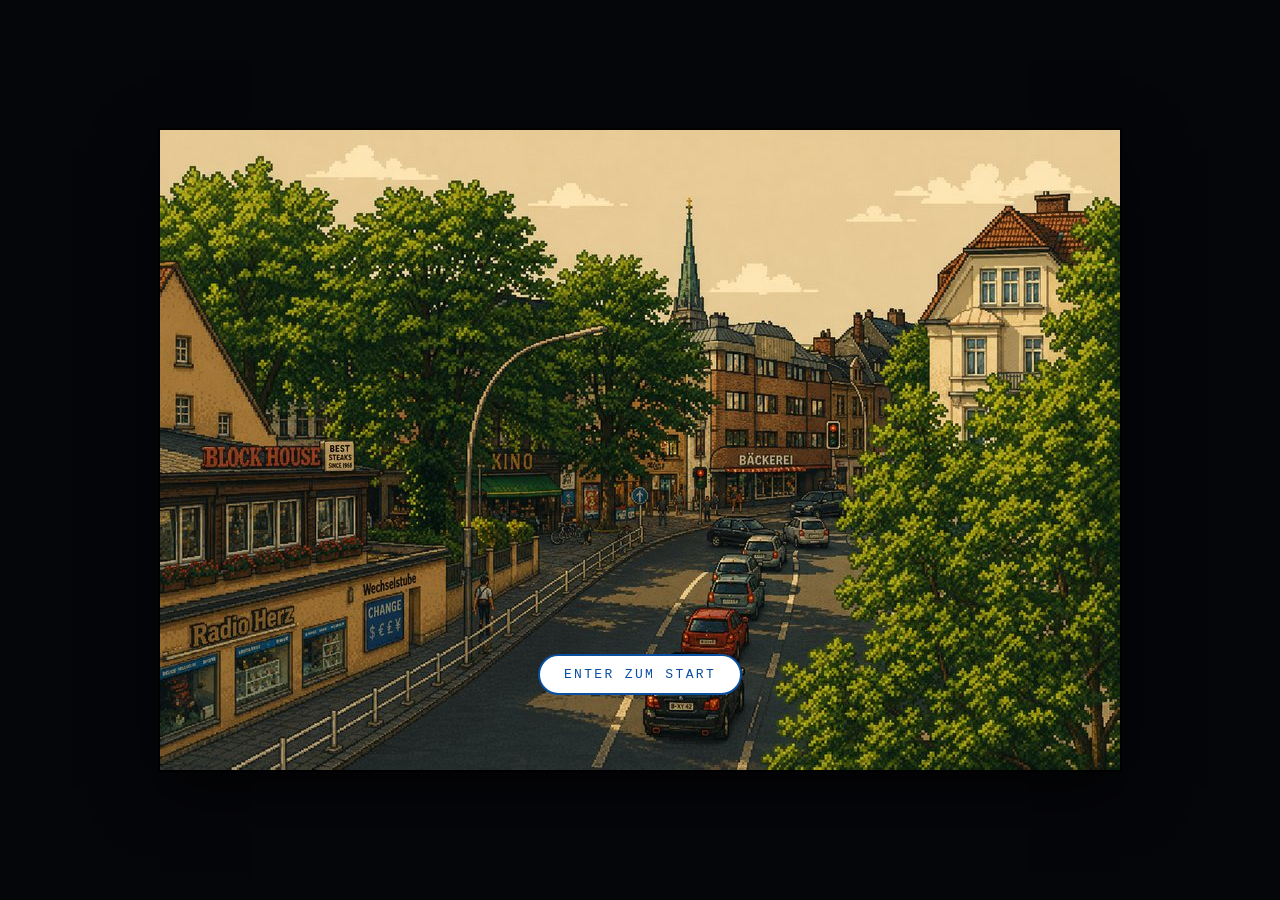
<file: index.html>
<!DOCTYPE html>
<html lang="de">
<head>
<meta charset="utf-8">
<meta name="viewport" content="width=device-width,initial-scale=1,maximum-scale=1,user-scalable=no,viewport-fit=cover">
<title>GIGOS — Zehlendorf Mitte</title>
<link rel="stylesheet" href="styles/main.css">
</head>
<body>
<div id="wrap"><canvas id="game" width="320" height="180"></canvas></div>

<div id="banner"><div class="b-sub" id="bSub">Bezirk</div><div class="b-name" id="bName">Zehlendorf Mitte</div></div>
<div id="dialog"><div class="who" id="dWho"></div><div id="dText"></div><div id="dChoices"></div><div class="more">▼</div></div>
<div id="toast"></div>

<div id="title">
  <div style="position:relative;display:flex;align-items:center;justify-content:center">
    <img id="loadImg" alt="Zehlendorf Mitte">
    <div id="titleText">
      <div id="startpill">Enter zum Start</div>
    </div>
  </div>
</div>

<div id="invBack"></div>
<div id="inv">
  <div class="inv-head">🎒 Inventar <span id="invClose">✕</span></div>
  <div id="invGrid"></div>
  <div class="inv-foot">I / ✕&nbsp;·&nbsp;Schließen</div>
</div>

<div id="touch">
  <div class="pad" id="pUp">▲</div><div class="pad" id="pDown">▼</div>
  <div class="pad" id="pLeft">◀</div><div class="pad" id="pRight">▶</div>
  <div class="pad" id="pInv">🎒</div>
  <div class="pad" id="pDex">📔</div>
  <div class="pad" id="pTeam">🐾</div>
  <div class="pad" id="pA">A</div>
</div>
<div class="hint">Bewegen: WASD / Pfeile &nbsp;·&nbsp; Reden: E &nbsp;·&nbsp; Inventar: I &nbsp;·&nbsp; Team: T &nbsp;·&nbsp; Berlinodex: B</div>

<script type="module" src="src/main.js"></script>
</body>
</html>
</file>
<file: styles/main.css>
:root{
    --enamel:#0a4ea0;      /* Berliner Straßenschild-Blau */
    --enamel-dark:#073a78;
    --parch:#efe3c4;       /* warmes Pergament/Emaille-Weiß */
    --ink:#2a2118;
    --dusk:#f2dcae;
  }
  *{box-sizing:border-box;margin:0;padding:0}
  html,body{height:100%;background:#05060a;overflow:hidden;
    font-family:Georgia,'Iowan Old Style','Times New Roman',serif;
    -webkit-user-select:none;user-select:none;touch-action:none;overscroll-behavior:none;}
  #wrap{position:fixed;inset:0;display:flex;align-items:center;justify-content:center;background:#05060a;}
  canvas{image-rendering:pixelated;image-rendering:crisp-edges;display:block;}
  #game{box-shadow:0 0 0 2px #000,0 18px 60px rgba(0,0,0,.7);}

  /* ---- District-Banner: blaues Emaille-Straßenschild ---- */
  #banner{position:fixed;left:50%;top:34px;transform:transl(-50%,-160%);
    background:var(--enamel);color:#fff;border:3px solid #fff;border-radius:4px;
    box-shadow:inset 0 0 0 3px var(--enamel),0 6px 22px rgba(0,0,0,.55);
    padding:9px 30px 11px;letter-spacing:.06em;text-align:center;z-index:40;
    transition:transform .55s cubic-bezier(.2,.9,.25,1.2),opacity .4s;opacity:0;pointer-events:none;}
  #banner .b-sub{font-size:11px;letter-spacing:.22em;opacity:.82;text-transform:uppercase;margin-bottom:2px;font-family:'Courier New',monospace;}
  #banner .b-name{font-size:25px;font-weight:bold;font-variant:small-caps;text-shadow:1px 1px 0 var(--enamel-dark);}
  #banner.show{transform:translate(-50%,0);opacity:1;}

  /* ---- Dialog ---- */
  #dialog{position:fixed;left:50%;bottom:18px;transform:translateX(-50%);width:min(560px,92vw);
    background:linear-gradient(180deg,#f6ecd2,#e7d6ad);color:var(--ink);
    border:2px solid #2a2118;border-radius:7px;
    box-shadow:inset 0 0 0 2px #c9b483,0 8px 28px rgba(0,0,0,.6);
    padding:15px 18px 16px;z-index:45;display:none;line-height:1.45;font-size:16px;}
  #dialog .who{font-family:'Courier New',monospace;font-size:11px;letter-spacing:.16em;text-transform:uppercase;
    color:#8a5a2a;margin-bottom:5px;}
  #dialog .more{position:absolute;right:14px;bottom:9px;color:#8a5a2a;font-size:13px;animation:bob 1s infinite;}
  #dChoices{margin-top:9px;display:none;}
  #dChoices .dchoice{padding:7px 11px;margin:4px 0;border:1.5px solid #b09562;border-radius:5px;background:#efe0bd;color:#2a2118;cursor:pointer;font-size:14px;line-height:1.3;}
  #dChoices .dchoice.sel{background:#e6cd8e;border-color:#8a5a2a;box-shadow:inset 0 0 0 1px #8a5a2a;}
  #dChoices .dchoice:active{background:#dcc384;}
  @keyframes bob{50%{transform:translateY(3px)}}

  /* ---- Toast (Encounter etc.) ---- */
  #toast{position:fixed;left:50%;top:18%;transform:translateX(-50%) scale(.9);z-index:46;
    background:rgba(12,10,18,.86);color:#ffe6a8;border:1px solid #ffce73;border-radius:6px;
    padding:9px 18px;font-size:15px;letter-spacing:.02em;opacity:0;transition:opacity .25s,transform .25s;
    backdrop-filter:blur(3px);text-align:center;pointer-events:none;}
  #toast.show{opacity:1;transform:translateX(-50%) scale(1);}

  /* ---- Ladescreen (KI-Bild von Zehlendorf) ---- */
  #title{position:fixed;inset:0;z-index:60;display:flex;flex-direction:column;align-items:center;justify-content:center;
    background:#05060a;}
  #loadImg{image-rendering:pixelated;max-width:96vw;max-height:82vh;object-fit:contain;
    box-shadow:0 0 0 2px #000,0 20px 60px rgba(0,0,0,.7);}
  #titleText{position:absolute;left:0;right:0;bottom:0;display:flex;flex-direction:column;align-items:center;justify-content:flex-end;
    padding-bottom:8%;pointer-events:none;}
  #startpill{font-family:'Courier New',monospace;font-size:13px;letter-spacing:.18em;color:#0a4ea0;
    background:#fff;border:2px solid #fff;box-shadow:0 0 0 2px #0a4ea0;border-radius:30px;padding:9px 22px;
    text-transform:uppercase;animation:pulse 1.8s infinite;}
  @keyframes pulse{50%{opacity:.55}}

  /* ---- Touch-Steuerung (nur Touch) ---- */
  #touch{position:fixed;inset:0;z-index:30;display:none;pointer-events:none;}
  .pad{position:absolute;pointer-events:auto;width:62px;height:62px;border-radius:12px;
    background:rgba(20,16,10,.34);border:1.5px solid rgba(255,255,255,.22);backdrop-filter:blur(2px);
    color:#f2dcae;font-size:22px;display:flex;align-items:center;justify-content:center;}
  #pUp{left:74px;bottom:150px}#pDown{left:74px;bottom:24px}#pLeft{left:8px;bottom:87px}#pRight{left:140px;bottom:87px}
  #pInv{right:22px;bottom:135px;width:52px;height:52px;border-radius:12px;background:rgba(10,78,160,.42);font-size:24px;}
  #pDex{right:22px;bottom:198px;width:52px;height:52px;border-radius:12px;background:rgba(150,110,40,.5);font-size:24px;}
  #pTeam{right:22px;bottom:261px;width:52px;height:52px;border-radius:12px;background:rgba(40,120,90,.5);font-size:24px;}
  @media (pointer:coarse){ #dexIcon{display:none;} }
  #pA{right:22px;bottom:50px;width:72px;height:72px;border-radius:50%;background:rgba(10,78,160,.5);font-family:'Courier New',monospace;font-size:18px;}
  @media (pointer:coarse){#touch{display:block}}

  /* ---- Inventar-Panel (Emaille/Pergament-Look) ---- */
  #inv{position:fixed;left:50%;top:50%;transform:translate(-50%,-50%);z-index:55;display:none;
    width:min(360px,86vw);background:linear-gradient(180deg,#f6ecd2,#e7d6ad);color:var(--ink);
    border:2px solid #2a2118;border-radius:9px;box-shadow:inset 0 0 0 2px #c9b483,0 14px 40px rgba(0,0,0,.65);
    padding:14px 16px 12px;}
  #inv .inv-head{font-family:'Courier New',monospace;font-size:12px;letter-spacing:.18em;text-transform:uppercase;
    color:#8a5a2a;border-bottom:1px solid #c9b483;padding-bottom:8px;margin-bottom:10px;}
  #invClose{float:right;cursor:pointer;color:#8a5a2a;font-size:16px;line-height:1;margin:-2px -4px 0 0;padding:2px 8px;
    border:1px solid #c9b483;border-radius:6px;background:rgba(255,255,255,.25);}
  #invBack{position:fixed;inset:0;z-index:54;display:none;background:rgba(0,0,0,.35);}
  #invGrid{display:flex;flex-wrap:wrap;gap:10px;min-height:64px;}
  .inv-slot{width:96px;display:flex;flex-direction:column;align-items:center;gap:4px;
    background:rgba(255,255,255,.18);border:1px solid #c9b483;border-radius:6px;padding:8px 4px;}
  .inv-cv{width:48px;height:100px;image-rendering:pixelated;image-rendering:crisp-edges;}
  .inv-name{font-size:11px;line-height:1.2;text-align:center;color:#3a2a1a;}
  .inv-empty{font-size:13px;color:#8a7a5a;font-style:italic;padding:18px 4px;}
  #inv .inv-foot{font-family:'Courier New',monospace;font-size:11px;letter-spacing:.16em;text-transform:uppercase;
    color:#8a5a2a;text-align:right;margin-top:10px;border-top:1px solid #c9b483;padding-top:8px;}
  .hint{position:fixed;left:0;right:0;bottom:6px;text-align:center;color:#6a6258;font-size:11px;
    font-family:'Courier New',monospace;letter-spacing:.1em;z-index:20;pointer-events:none;}
</file>
